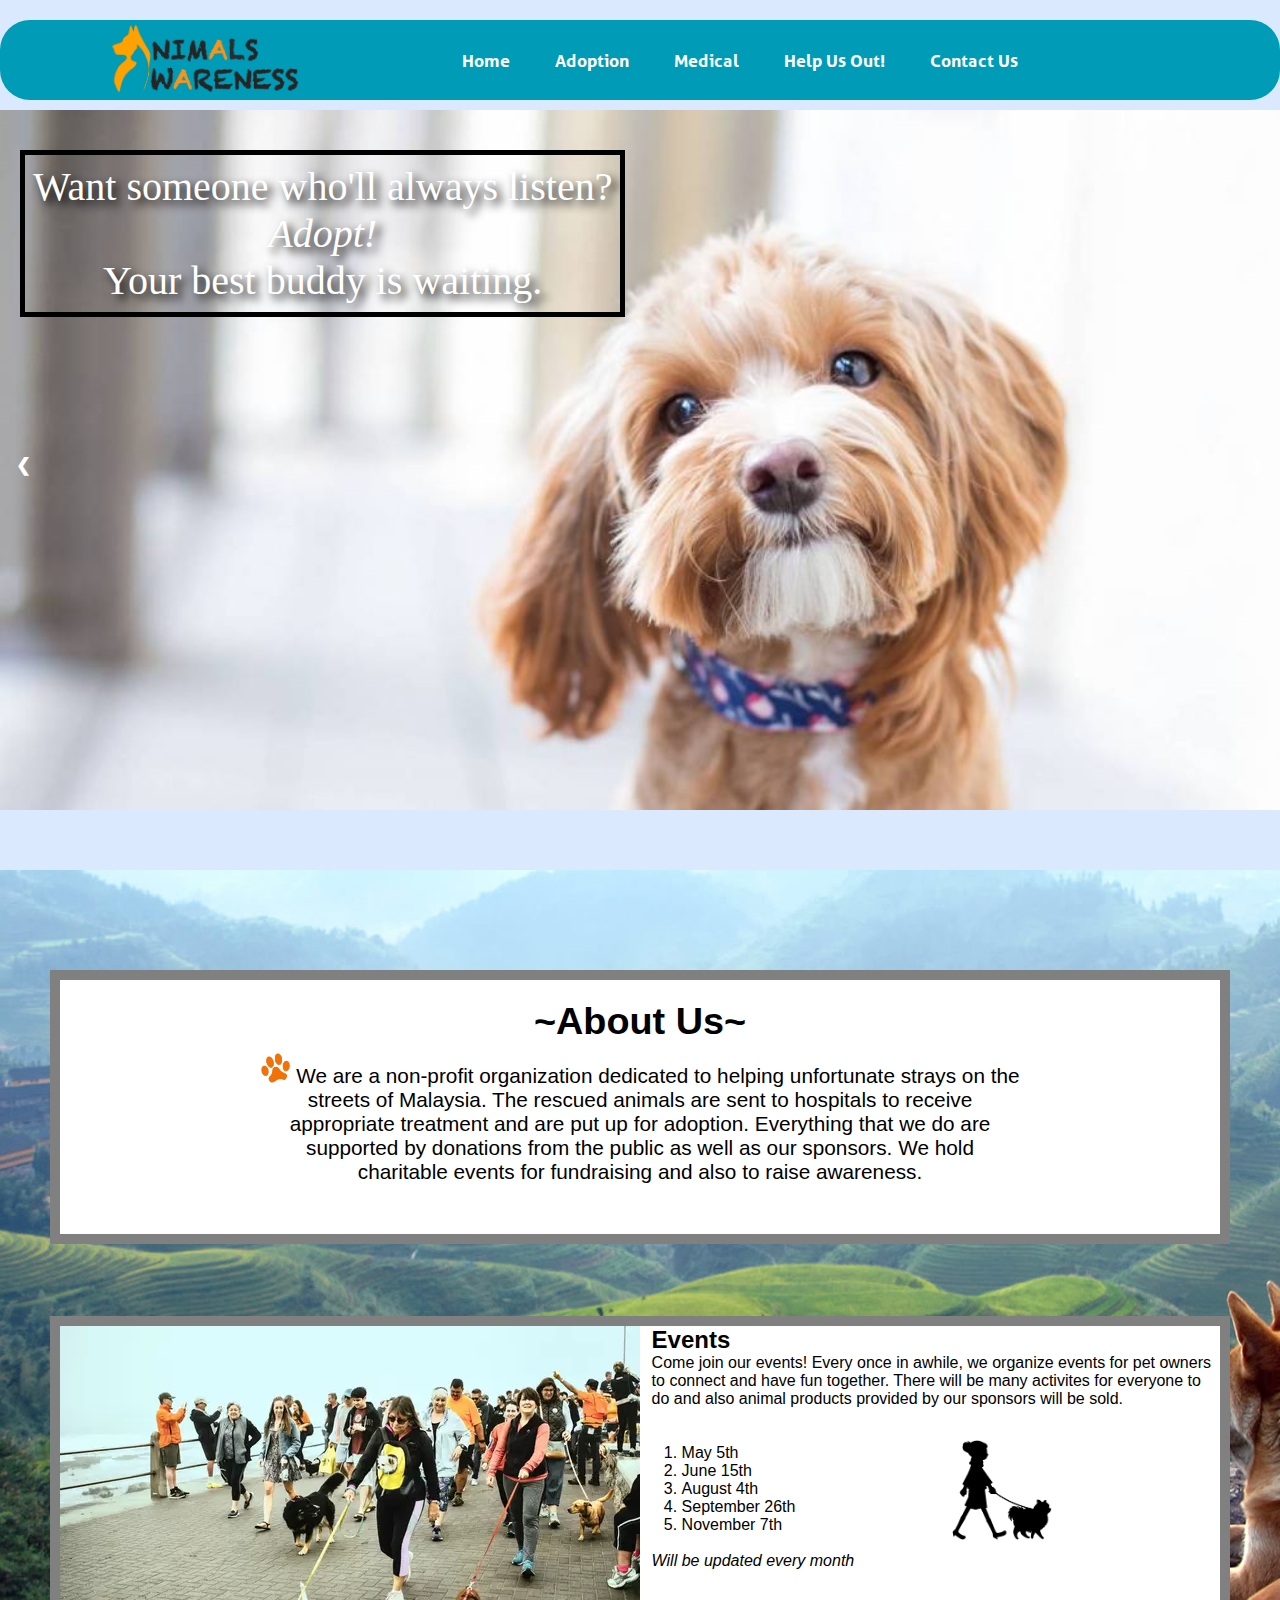
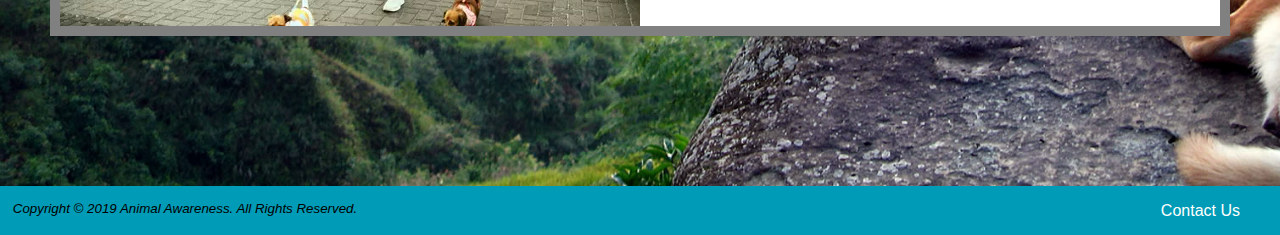
<file: index.html>
<!DOCTYPE html>
<html lang="en">
    <head>
    <meta charset="utf-8">
        <link rel="stylesheet" type="text/css" href="index.css">
        <title>Animal Awareness</title>
        <link rel="shortcut icon" href="favicon.ico" type="image/x-con">
    </head>

    <body>
        <header>
            <nav>
                <div class="logo">
                    <img src="logo.png" alt="Animal Awareness Logo">
                </div>
                <ul class="nav-link"> 
                    <li class="active"><a href="index.html">Home</a></li>
                    <li><a href="adoption.html">Adoption</a></li>
                    <li><a href="medical.html">Medical</a></li>
                    <li><a href="helpusout.html">Help Us Out!</a></li>
                    <li><a href="contactus.html">Contact Us</a></li>
                </ul>
                <div class="opener">
                    <div class="line1"></div>
                    <div class="line2"></div>
                    <div class="line3"></div>
                </div>
            </nav>
			<h1 class="title">We Care.<br>Animal Awareness.</h1>
        </header>

            <br><br><br><br><br>
    
            <div class="slideshow-container">
                    <div class="mySlides fade">
                        <img src="1.jpg" alt="Cat Image"
                        width="1520">
                        <div class="text1"><p>Want someone who'll always listen? <br> <i>Adopt!</i> <br> Your best buddy is waiting.</p></div>
                    </div>

                    <div class="mySlides fade">
                        <img src="2.png" alt="Dog Image"
                        width="1520">
                        <div class="text2">
                            <p>A person is the best thing to <br> happen to a shelter pet. <br><b>"Be THAT Person"</b></p>
                        </div>
                    </div>

                    <div class="mySlides fade">
                        <img src="3.jpg" alt="cat and dog"
                        width="1520">
                        <div class="text3"><strong>"Help Me, <br> Help You"</strong> <br><small>- Milo (Shelter Pet)</small></div>
                    </div>

                <a class="prev" onclick="plusSlides(-1)">&#10094;</a>
                <a class="next" onclick="plusSlides(1)">&#10095;</a>
            
            </div>

            <div class="aligning">
                <span class="dot" onclick="currentSlide(1)"></span> 
                <span class="dot" onclick="currentSlide(2)"></span> 
                <span class="dot" onclick="currentSlide(3)"></span> 
            </div>

            <script>
                var slideIndex = 0;
                showSlides(slideIndex);

                function showSlides(n) {
                  var i;
                  var slides = document.getElementsByClassName("mySlides");
                  var dots = document.getElementsByClassName("dot");
                  for (i = 0; i < slides.length; i++) {
                    slides[i].style.display = "none";  
                  }
                  slideIndex++;
                  if (slideIndex > slides.length) {slideIndex = 1}    
                  for (i = 0; i < dots.length; i++) {
                    dots[i].className = dots[i].className.replace(" active", "");
                  }
                  slides[slideIndex-1].style.display = "block";  
                  dots[slideIndex-1].className += " active";
                  setTimeout(showSlides, 5000);
                }
       
            </script>

       <div class="background">
            <div class="container1">
                <h2 class="about">~About Us~</h2>
                <p class="paragraph">
                    <img src="paw.png" alt="paw image"
                    width="30"
                    height="30">
                    We are a non-profit organization dedicated to helping unfortunate strays on the streets
                    of Malaysia. The rescued animals are sent to hospitals to receive appropriate treatment
                    and are put up for adoption. Everything that we do are supported by donations from the 
                    public as well as our sponsors. We hold charitable events for fundraising and also to raise
                    awareness.
                </p>
            </div>
            <br><br><br><br>

            <div class="container2">
                <div class="event"></div>
                    <div class="event" style="background-image: none; background-color: white;">
                        <h2>Events</h2>
                        <p>Come join our events! Every once in awhile, we organize events
                            for pet owners to connect and have fun together. There will be
                            many activites for everyone to do and also animal products provided by
                            our sponsors will be sold.
                        <br><br><br>

                    <ol type="1">
                        <li>May 5th</li>
                        <li>June 15th</li>
                        <li>August 4th</li>
                        <li>September 26th</li>
                        <li>November 7th</li>
                    </ol>
                    <br>
                    <p><i>Will be updated every month</i></p>
                    <img class="walk" src="walking.png" alt="walking image"
                    width="100"
                    height="100">
                    </div>
            </div>
        </div>
		<script src="responsive.js"></script> 
     
		<footer>
			<small><i>Copyright &copy; 2019 Animal Awareness. All Rights Reserved.</i></small>
			 <p class="contact"><a href="contactus.html">Contact Us</a></p> 

		</footer>
		</body>

</html>
</file>
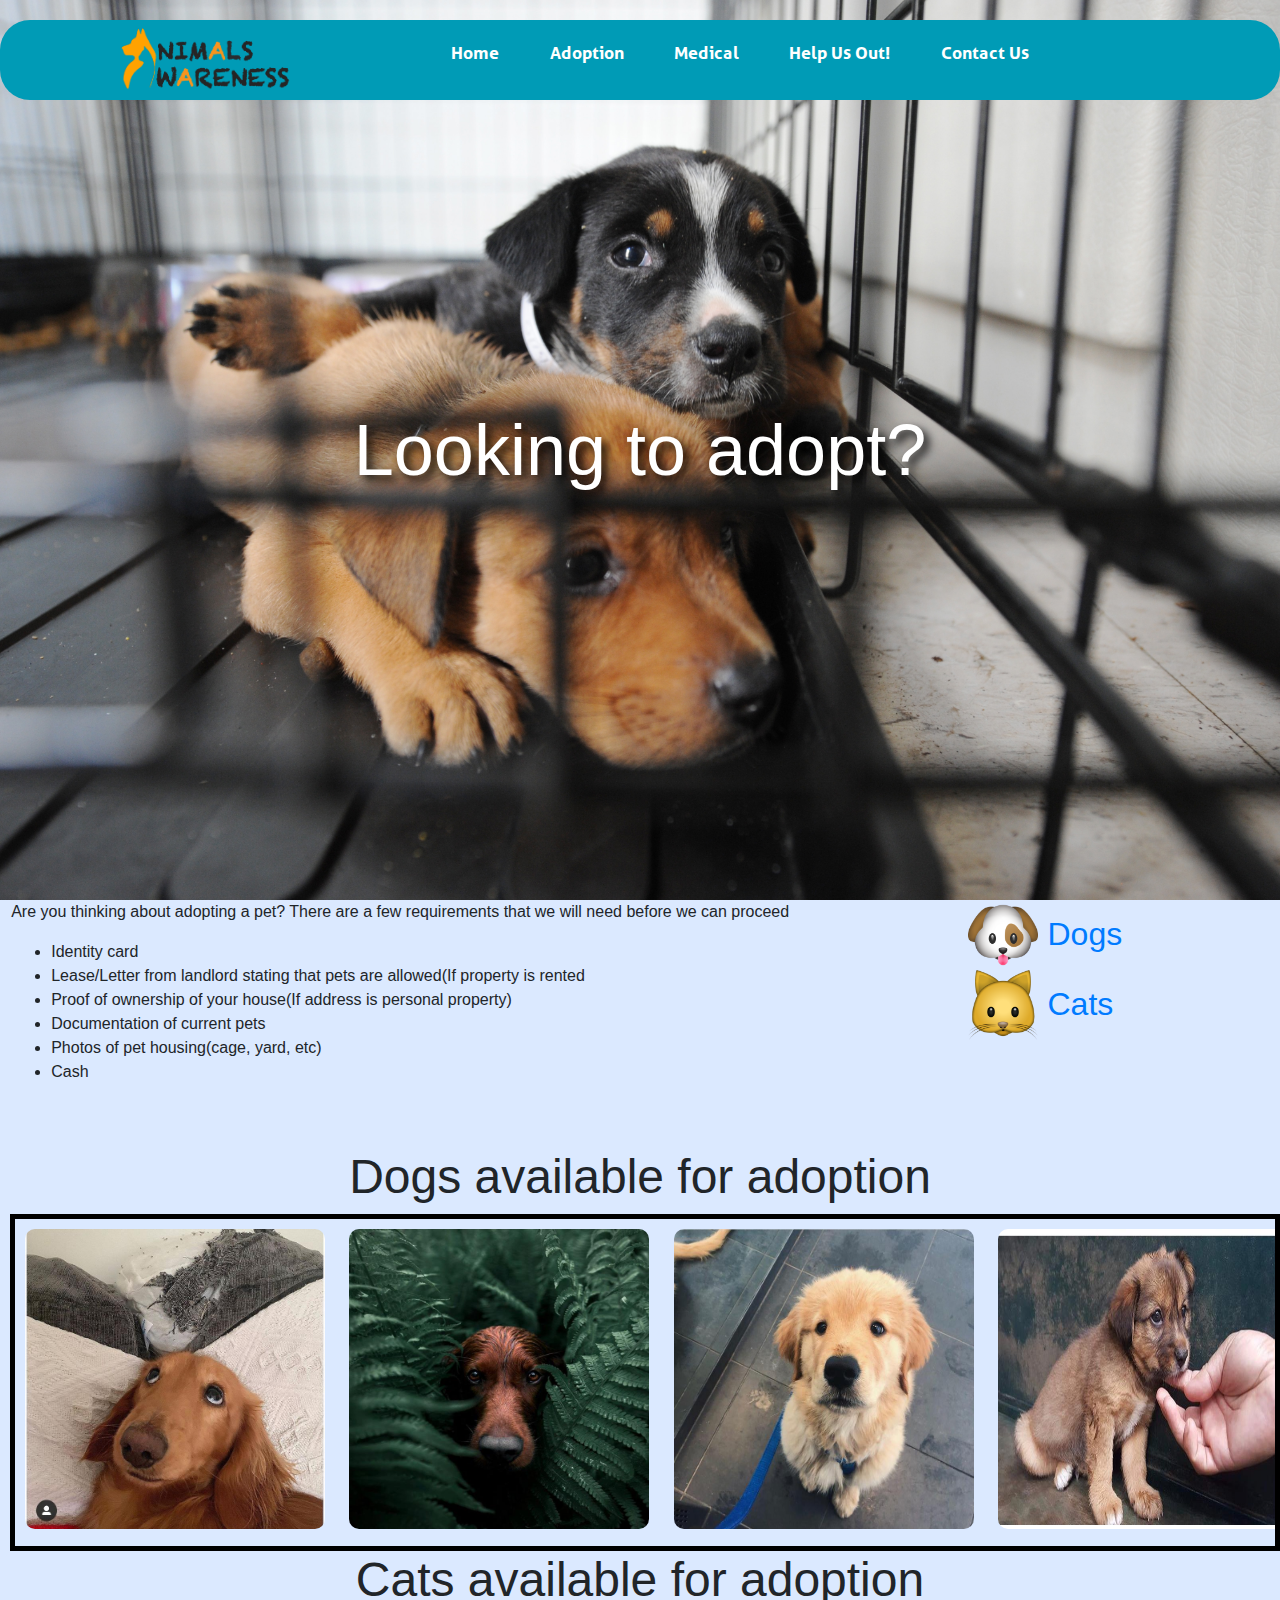
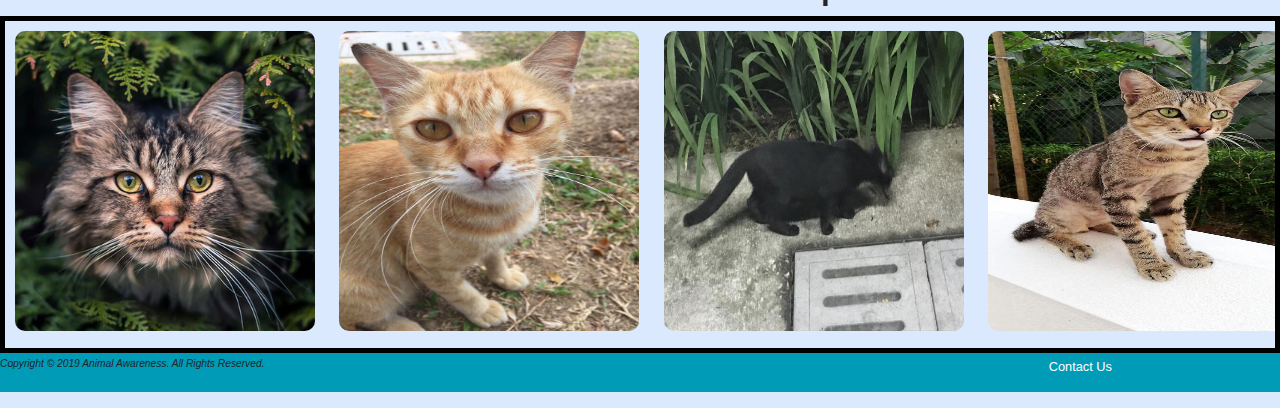
<file: adoption.html>
<!DOCTYPE html>
<html lang="en">
    <head>
    <meta charset="utf-8">
    <title>Adoption</title>
    <link rel="stylesheet" href="https://stackpath.bootstrapcdn.com/bootstrap/4.3.1/css/bootstrap.min.css" integrity="sha384-ggOyR0iXCbMQv3Xipma34MD+dH/1fQ784/j6cY/iJTQUOhcWr7x9JvoRxT2MZw1T" crossorigin="anonymous">
    <link rel = "stylesheet" type = "text/css" href = "adoption.css" />
    <link rel="shortcut icon" href="favicon.ico" type="image/x-con">
    </head>
    <body>
        <header>
            <nav>
                <div class="logo">
                    <img src="logo.png" alt="Animal Awareness Logo">
                </div>
                <ul class="nav-link"> 
                    <li><a href="index.html">Home</a></li>
                    <li class="active"><a href="adoption.html" >Adoption</a></li>
                    <li><a href="medical.html">Medical</a></li>
                    <li><a href="helpusout.html">Help Us Out!</a></li>
                    <li><a href="contactus.html">Contact Us</a></li>
                </ul>
                <div class="opener">
                    <div class="line1"></div>
                    <div class="line2"></div>
                    <div class="line3"></div>
                </div>
            </nav>
            <h1 class="title">Looking to adopt?</h1>
        </header>
        <div class="row">
            <div class="left">
                <p>Are you thinking about adopting a pet? There are a few requirements that we will need before we can proceed</p>
                <ul>
                    <li>Identity card</li>
                    <li>Lease/Letter from landlord stating that pets are allowed(If property is rented</li>
                    <li>Proof of ownership of your house(If address is personal property)</li>
                    <li>Documentation of current pets</li>
                    <li>Photos of pet housing(cage, yard, etc)</li>
                    <li>Cash</li>
                </ul>
            </div>
            <div class="right">
                <img src="DogEmoji.png" width="70" height="70" alt="Dog Emoji">
                <a href="#doggies">Dogs</a>
                <br>
                <img src = "CatEmoji.png" width="70" height="70" alt="Cat Emoji">
                <a href="#catties">Cats</a>
            </div>
        </div>
        <br>
        <br>
        <div class ="allpets">
            <h1 id="doggies">Dogs available for adoption</h1>
            <div class="alldogs">
                <div class="thecard"> 
                    <div class="thefront">
                            <img src="Dog1.jpeg" alt="image of dog" width="300" height="300">
                        </div> 
                        <div class="theback">
                            <h1>Maverick</h1>
                                <ul>
                                    <li>Age: 1 year</li>
                                    <li>Gender: Male</li>
                                    <li>Species: Golden Retriever</li>
                                </ul>
                            
                        </div>
                    </div>
                    <div class="thecard"> 
                        <div class="thefront">
                            <img src="Dog2.jpeg" alt="image of dog" width="300" height="300">
                        </div> 
                        <div class="theback">
                            <h1>Tommy</h1>
                      
                            <ul>
                                <li>Age: 5 months</li>
                                <li>Gender: Male</li>
                                <li>Species: Daschund</li>
                            </ul>
                    
                        </div>
                    </div>
                    <div class="thecard"> 
                        <div class="thefront">
                            <img src="Dog3.jpeg" alt="image of dog" width="300" height="300">
                        </div> 
                        <div class="theback">
                            <h1>Couffie</h1>
                           
                            <ul>
                                <li>Age: 7 months</li>
                                <li>Gender: Female</li>
                                <li>Species: Labour Dog</li>
                            </ul>
                           
                        </div>
                    </div>
                    <div class="thecard"> 
                        <div class="thefront">
                            <img src="Dog4.jpeg" alt="image of dog" width="300" height="300">
                        </div> 
                        <div class="theback">
                            <h1>Vivianne</h1>
                            <ul>
                                <li>Age: 7 months</li>
                                <li>Gender: Female</li>
                                <li>Species: Labour Dog</li>
                            </ul>
                        </div>
                    </div>
                    <div class="thecard"> 
                        <div class="thefront">
                            <img src="Dog5.jpeg" alt="image of dog" width="300" height="300">
                        </div> 
                        <div class="theback">
                            <h1>Bitbit</h1>
          
                            <ul>
                                <li>Age: 10 months</li>
                                <li>Gender: Male</li>
                                <li>Species: Pitbull</li>
                            </ul>
   
                        </div>
                    </div>
                    <div class="thecard"> 
                        <div class="thefront">
                            <img src="Dog6.jpeg" alt="image of dog" width="300" height="300">
                        </div> 
                        <div class="theback">
                            <h1>Kaiser</h1>
 
                            <ul>
                                <li>Age: 7 months</li>
                                <li>Gender: Male</li>
                                <li>Species: Mix breed</li>
                            </ul>

                        </div>
                    </div>
                    <div class="thecard"> 
                        <div class="thefront">
                            <img src="Dog7.jpeg" alt="image of dog" width="300" height="300">
                        </div> 
                        <div class="theback">
                            <h1>Jonathan</h1>

                            <ul>
                                <li>Age: 13 months</li>
                                <li>Gender: Male</li>
                                <li>Species: Mix breed</li>
                            </ul>

                        </div>
                    </div>
                    <div class="thecard"> 
                        <div class="thefront">
                            <img src="Dog8.jpeg" alt="image of dog" width="300" height="300">
                        </div> 
                        <div class="theback">
                            <h1>Sopho</h1>
            
                            <ul>
                                <li>Age: 5 months</li>
                                <li>Gender: Male</li>
                                <li>Species: Mix breed</li>
                            </ul>
                 
                        </div>
                    </div>
                    <div class="thecard"> 
                        <div class="thefront">
                            <img src="Dog9.jpeg" alt="image of dog" width="300" height="300">
                        </div> 
                        <div class="theback">
                            <h1>Jolly</h1>
                     
                            <ul>
                                <li>Age: 5 months</li>
                                <li>Gender: Female</li>
                                <li>Species: Mix breed</li>
                            </ul>
                       
                        </div>
                    </div>
                    <div class="thecard"> 
                        <div class="thefront">
                            <img src="Dog10.jpeg" alt="image of dog" width="300" height="300">
                        </div> 
                        <div class="theback">
                            <h1>Henry</h1>
                      
                            <ul>
                                <li>Age: 8 months</li>
                                <li>Gender: Male</li>
                                <li>Species: Short hair breed</li>
                            </ul>
                       
                        </div>
                    </div>
                </div>
            <h1 id="catties">Cats available for adoption</h1>
            <div class="allcats">

                <div class="thecard"> 
                    <div class="thefront">
                            <img src="Cat1.jpg" alt="image of cat" width="300" height="300">
                        </div> 
                        <div class="theback">
                            <h1>Codi</h1>
                      
                                <ul>
                                    <li>Age: 2 years</li>
                                    <li>Gender: Female</li>
                                    <li>Species: Tabby</li>
                                </ul>

                        </div>
                    </div>

                <div class="thecard"> 
                        <div class="thefront">
							<img src="Cat2.jpeg" alt="image of cat" width="300" height="300">
                        </div> 
                        <div class="theback">
                            <h1>Wainee</h1>
                            
                            <ul>
                                <li>Age: 5 months</li>
                                <li>Gender: Female</li>
                                <li>Species: Domestic short hair</li>
                            </ul>
                           
                        </div>
                    </div>

                <div class="thecard"> 
                    <div class="thefront">
                        <img src="Cat3.jpeg" alt="image of cat" width="300" height="300">
                    </div> 
                    <div class="theback">
                        <h1>Waishor</h1>
                       
                        <ul>
                            <li>Age: 8 months</li>
                            <li>Gender: Male</li>
                            <li>Species: Domestic short hair</li>
                        </ul>
                       
                    </div>
                </div>

			<div class="thecard"> 
                <div class="thefront">
                    <img src="Cat4.jpeg" alt="image of cat" width="300" height="300">
                </div> 
                <div class="theback">
                    <h1>Jorette</h1>
                
                    <ul>
                        <li>Age: 8 months</li>
                        <li>Gender: Male</li>
                        <li>Species: Domestic short hair</li>
                    </ul>
                 
                </div>
            </div>

			<div class="thecard"> 
                <div class="thefront">
                   <img src="Cat5.jpeg" alt="image of cat" width="300" height="300">
                </div> 
                <div class="theback">
                    <h1>Jennice</h1>
                
                    <ul>
                        <li>Age: 10 months</li>
                        <li>Gender: Female</li>
                        <li>Species: Domestic short hair</li>
                    </ul>
                   
                </div>
            </div>

			<div class="thecard"> 
                <div class="thefront">
                    <img src="Cat6.jpeg" alt="image of cat" width="300" height="300">
                </div> 
                <div class="theback">
                    <h1>Alexan</h1>
                
                    <ul>
                        <li>Age: 12 months</li>
                        <li>Gender: Male</li>
                        <li>Species: Domestic short hair</li>
                    </ul>
            
                </div>
            </div>

			<div class="thecard"> 
                <div class="thefront">
                    <img src="Cat7.jpeg" alt="image of cat" width="300" height="300">
                </div> 
                <div class="theback">
                    <h1>Sammie</h1>
             
                    <ul>
                        <li>Age: 8 months</li>
                        <li>Gender: Female</li>
                        <li>Species: Persian Mix</li>
                    </ul>
               
                </div>
            </div>
 
			<div class="thecard"> 
                <div class="thefront">
                    <img src="Cat8.jpeg" alt="image of cat" width="300" height="300">
                </div> 
                <div class="theback">
                    <h1>Candria</h1>
            
                    <ul>
                        <li>Age: 4 months</li>
                        <li>Gender: Female</li>
                        <li>Species: Domestic short hair</li>
                    </ul>
            
                </div>
            </div>



        </div>
        </div>
        <script src="https://code.jquery.com/jquery-3.3.1.slim.min.js" integrity="sha384-q8i/X+965DzO0rT7abK41JStQIAqVgRVzpbzo5smXKp4YfRvH+8abtTE1Pi6jizo" crossorigin="anonymous"></script>
        <script src="https://cdnjs.cloudflare.com/ajax/libs/popper.js/1.14.7/umd/popper.min.js" integrity="sha384-UO2eT0CpHqdSJQ6hJty5KVphtPhzWj9WO1clHTMGa3JDZwrnQq4sF86dIHNDz0W1" crossorigin="anonymous"></script>
        <script src="https://stackpath.bootstrapcdn.com/bootstrap/4.3.1/js/bootstrap.min.js" integrity="sha384-JjSmVgyd0p3pXB1rRibZUAYoIIy6OrQ6VrjIEaFf/nJGzIxFDsf4x0xIM+B07jRM" crossorigin="anonymous"></script>
        <script src="responsive.js"></script> 
		
		<footer>
	 <small><i>Copyright &copy; 2019 Animal Awareness. All Rights Reserved.</i></small>
	 <p class="contact"><a href="contactus.html">Contact Us</a></p> 

	 </footer>
    </body>
</file>
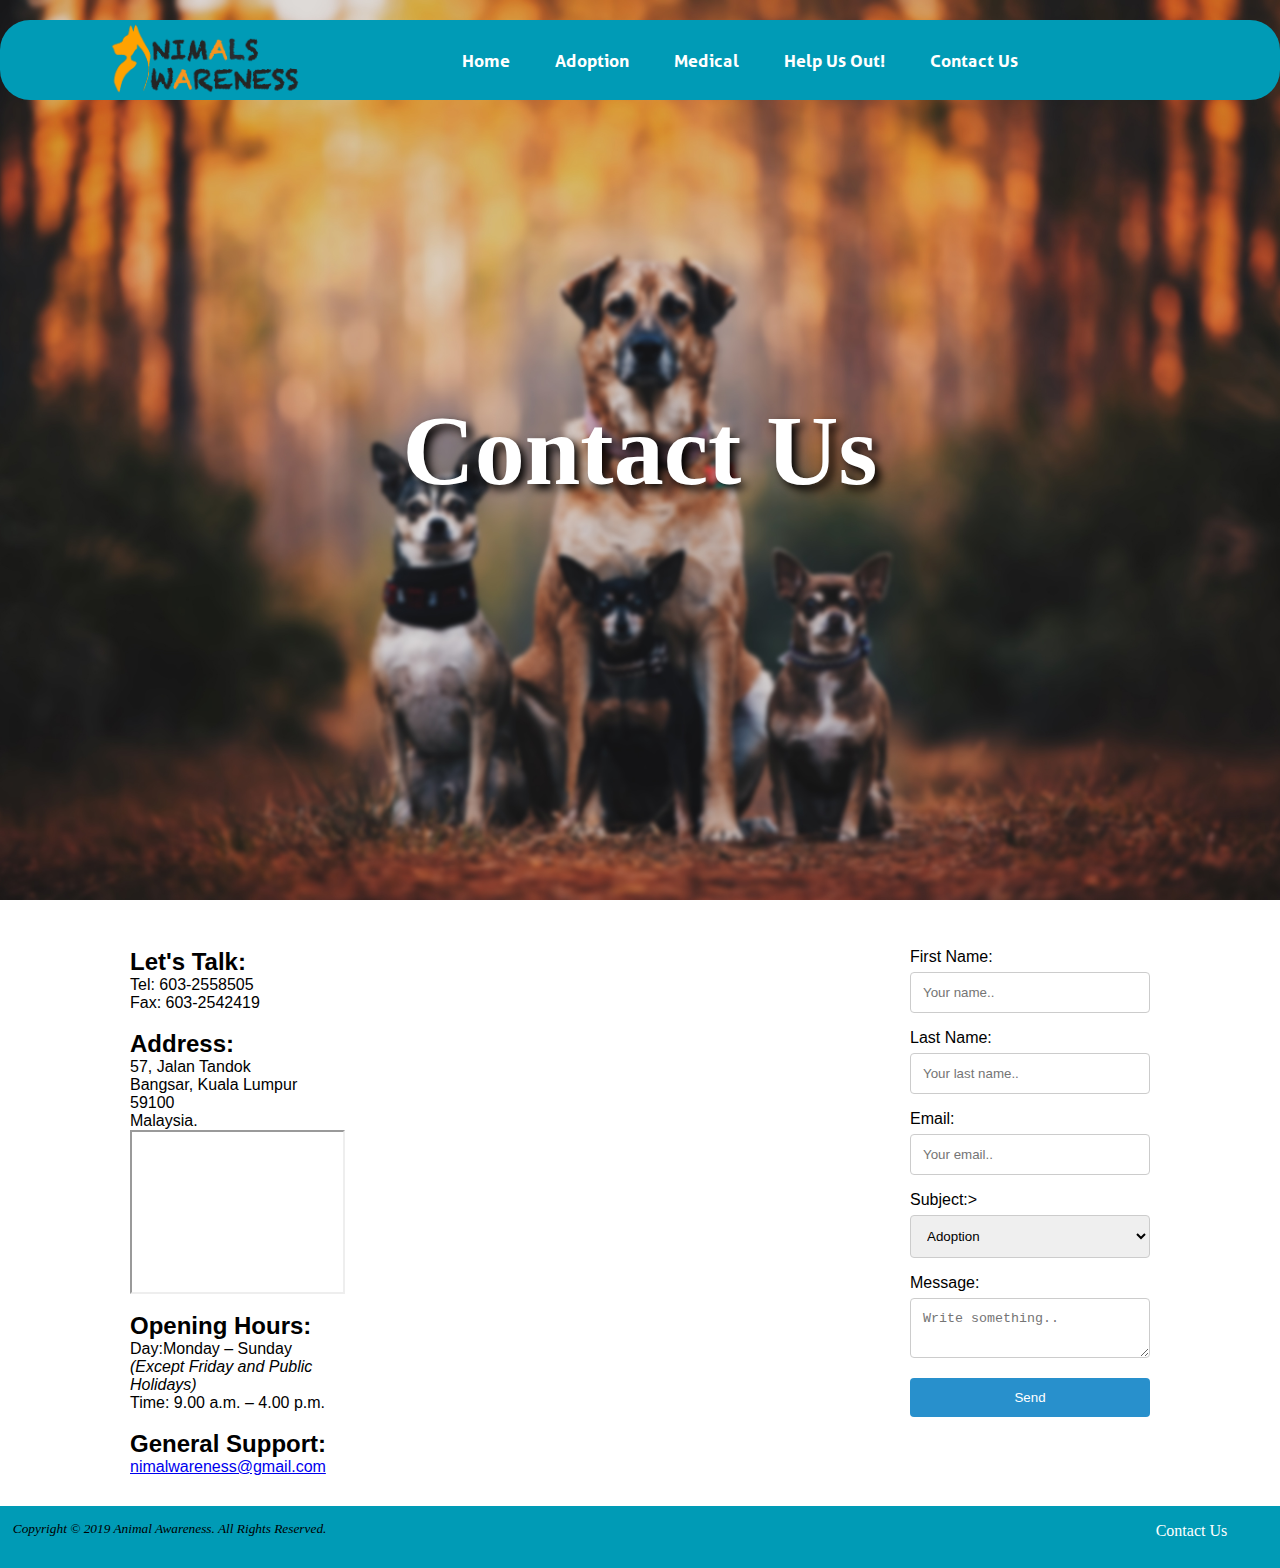
<file: contactus.html>
<!DOCTYPE html>
<html lang=en>
    <head>
        <link rel="shortcut icon" href="favicon.ico" type="image/x-con">
        <meta charset="utf-8">
        <title>Contact Us</title>
        <link rel="stylesheet" type="text/css" href="contactus.css" >
        <link href="https://fonts.googleapis.com/css?family=Barriecito&display=swap" rel="stylesheet">
    </head>
    <body>
    <header>
        <nav>
            <div class="logo">
                <img src="logo.png" alt="Animal Awareness Logo">
            </div>
            <ul class="nav-link"> 
                <li><a href="index.html">Home</a></li>
                <li><a href="adoption.html">Adoption</a></li>
                <li><a href="medical.html">Medical</a></li>
                <li><a href="helpusout.html">Help Us Out!</a></li>
                <li class="active"><a href="contactus.html">Contact Us</a></li>
            </ul>
            <div class="opener">
                <div class="line1"></div>
                <div class="line2"></div>
                <div class="line3"></div>
            </div>
        </nav>
        <h1 class="title">Contact Us</h1>
    </header>

    <div class="form">
        <form action="http://www.formbuddy.com/cgi-bin/form.pl" method="post">
            <input type="hidden" name="fname" value="nimalwareness">
            <input type="hidden" name="reqd" value="1,2,3">
            <input type="hidden" name="url" value="https://b1900016.github.io">
            <br>
            <label for="fname">First Name:</label>
            <input type="text" id="fname" name="fname" placeholder="Your name.." required>
        
            <label for="lname">Last Name:</label>
            <input type="text" id="lname" name="lname" placeholder="Your last name.." required>        
            <label id="email">Email:</label>
            <input type="text" name="e-mail" placeholder="Your email.." required>

            
            <label id="subject">Subject:></label>
            <select name="subject">
                <option value="Adoption">Adoption</option>
                <option value="Medical">Medical</option>
                <option value="Volunteer">Donation</option>
                <option value="Volunteer">Volunteer</option>
                <option value="Others">Others</option>
            </select>

            <label for="message">Message:</label>
            <textarea id="message" name="message" placeholder="Write something.." style="height:60px" required></textarea>

            <input type="submit" value="Send">
        </form>
    </div>
    <br>
    <div class="group">
        <div>
            <h2>Let's Talk:</h2>
            <p> Tel: 603-2558505 <br>
                Fax: 603-2542419</p>
            </div>
        <div>
            <br>
            <h2>Address:</h2>
            <p> 57, Jalan Tandok <br> Bangsar, Kuala Lumpur <br> 59100 <br> Malaysia.</p>
            <div class="mapouter">
                <div class="gmap_canvas">
                    <iframe id="gmap_canvas" src="https://maps.google.com/maps?q=help%20university&t=&z=11&ie=UTF8&iwloc=&output=embed"></iframe>
                </div>
            </div>
        </div>

        <div>
            <br>
            <h2>Opening Hours:</h2>
            <p> Day:Monday – Sunday <br>
                <i>(Except Friday and Public Holidays)</i> <br>
                Time: 9.00 a.m. – 4.00 p.m. 
        </div>

        <div>
            <br>
            <h2>General Support:</h2>
            <p><a href="mailto:nimalwareness@gmail.com">nimalwareness@gmail.com</a></p>
        </div>
    </div>
    <br>
<footer>
	 <small><i>Copyright &copy; 2019 Animal Awareness. All Rights Reserved.</i></small>
	 <p class="contact"><a href="contactus.html">Contact Us</a></p> 

	 </footer>
<script src="responsive.js"></script> 
</body>
</html>
</file>
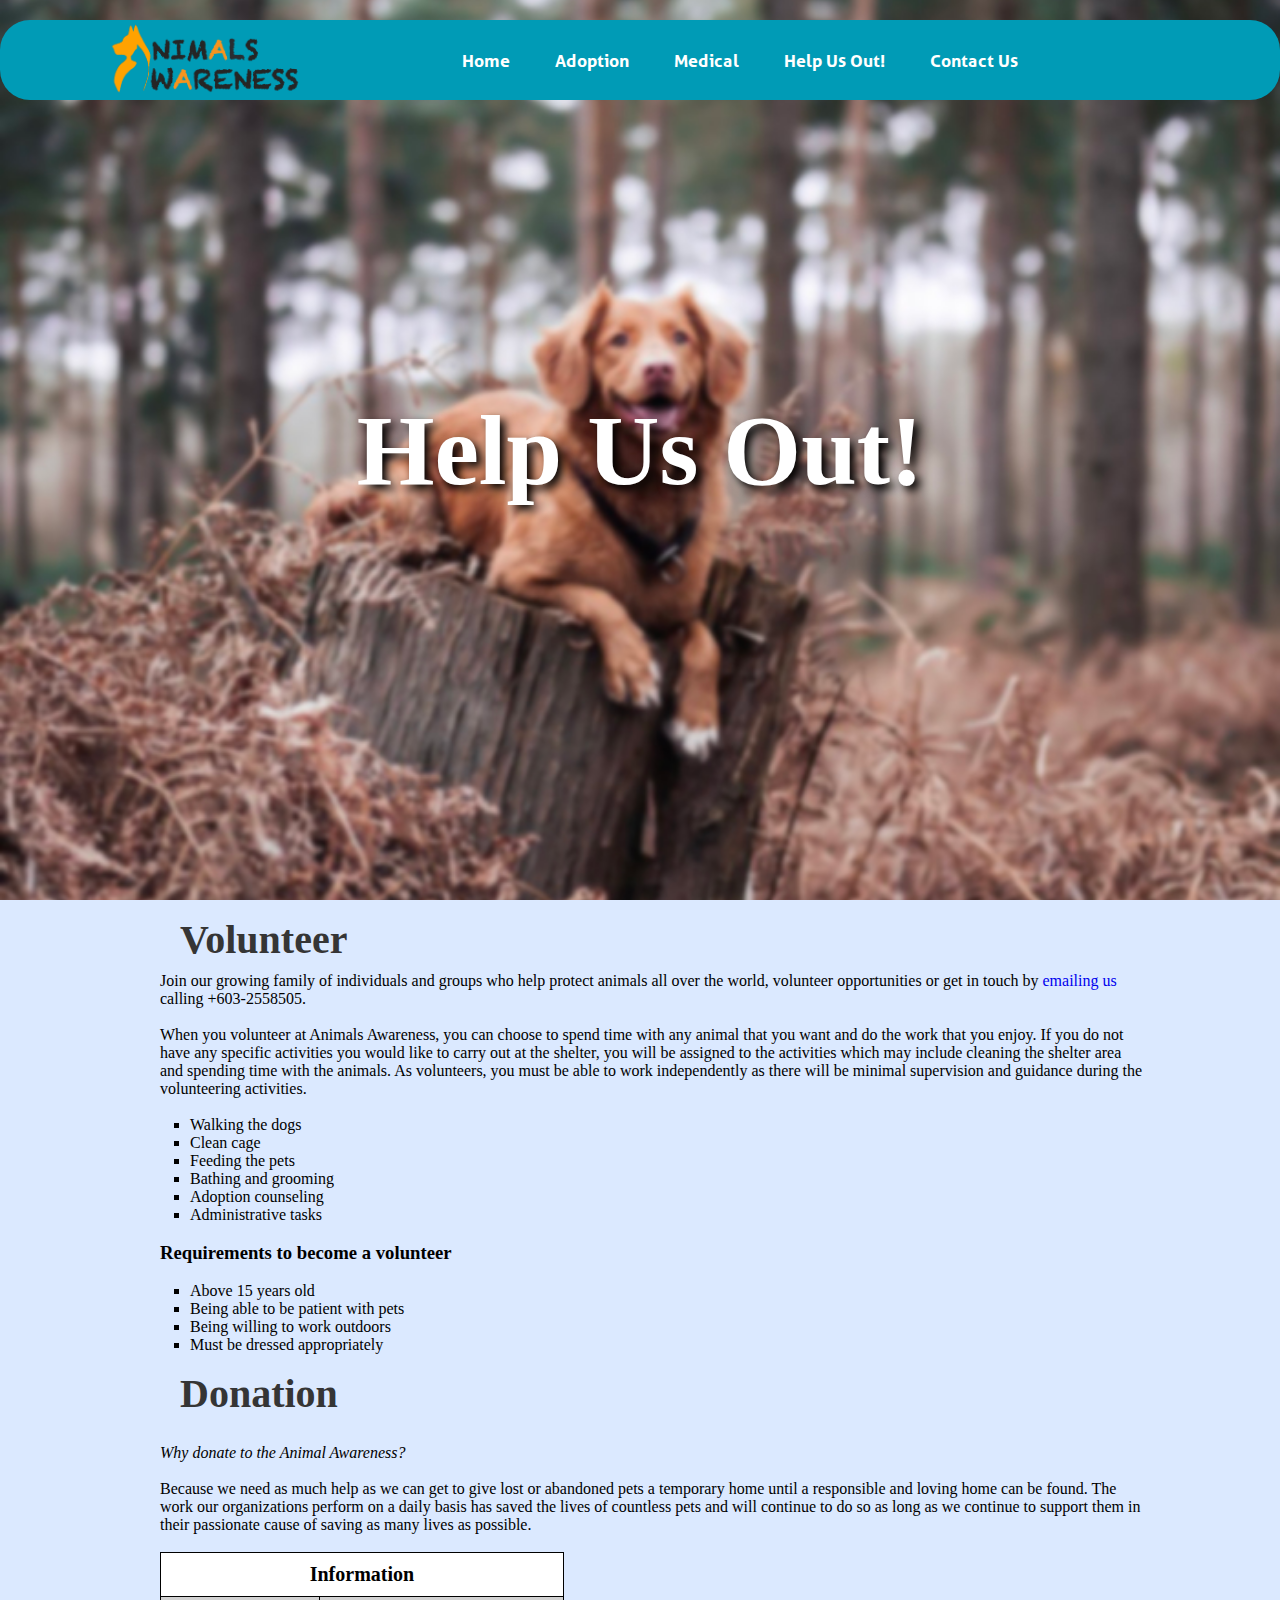
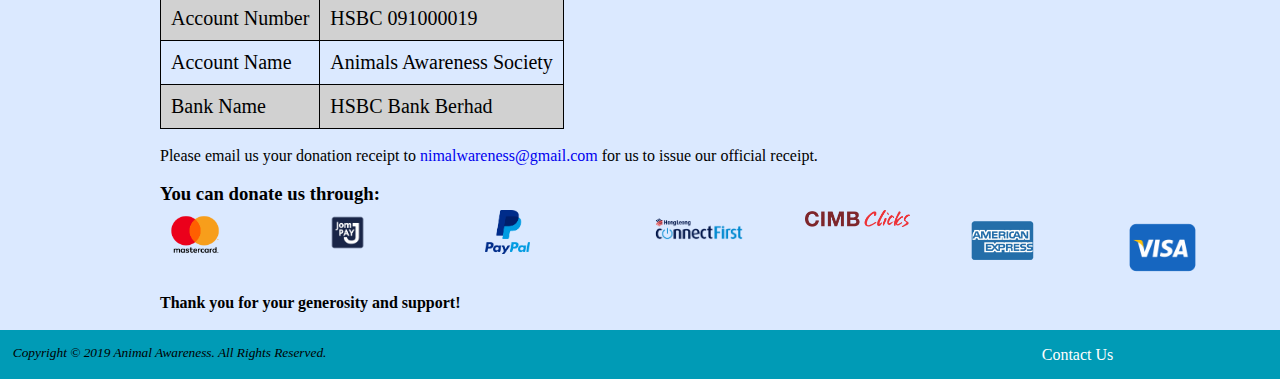
<file: helpusout.html>
<!DOCTYPE html>
<html lang=en> 
   <head>
   <meta charset="utf-8">
   <title>Help Us Out!</title>
   <link rel="stylesheet" type="text/css" href="helpusout.css" >
   <link href="https://fonts.googleapis.com/css?family=Barriecito&display=swap" rel="stylesheet">
   </head>
   <body>
        <header>
            <nav>
                <div class="logo">
                    <img src="logo.png" alt="Animal Awareness Logo">
                </div>
                <ul class="nav-link"> 
                    <li><a href="index.html">Home</a></li>
                    <li><a href="adoption.html">Adoption</a></li>
                    <li><a href="medical.html">Medical</a></li>
                    <li class="active"><a href="helpusout.html">Help Us Out!</a></li>
                    <li><a href="contactus.html">Contact Us</a></li>
                </ul>
                <div class="opener">
                    <div class="line1"></div>
                    <div class="line2"></div>
                    <div class="line3"></div>
                </div>
            </nav>
            <h1 class="title">Help Us Out!</h1>
        </header>
        <div class="bg">
         <div class="vol">
               <h2>Volunteer</h2>
               <p>Join our growing family of individuals and groups who help protect animals all over the world, volunteer opportunities 
                  or get in touch by <a style="text-decoration: none" href="mailto:nimalwareness@gmail.com">emailing us</a> calling +603-2558505.</p>
                  <br>
                  <p> When you volunteer at Animals Awareness, you can choose to spend time with any animal that you want and 
                     do the work that you enjoy. If you do not have any specific activities you would like to carry out at the shelter, 
                     you will be assigned to the activities which may include cleaning the shelter area and spending time with the animals. As volunteers, you must be able 
                     to work independently as there will be minimal supervision and guidance during the volunteering activities.</p>
                     <br>
                     <ul>
                        <li>Walking the dogs</li>
                        <li>Clean cage</li>
                        <li>Feeding the pets</li>
                        <li>Bathing and grooming</li>
                        <li>Adoption counseling</li>
                        <li>Administrative tasks</li>
                     </ul>
                     <br>
               <h3> Requirements to become a volunteer</h3>
               <br>
                     <ul class="requi">
                        <li>Above 15 years old</li>
                        <li>Being able to be patient with pets</li>
                        <li>Being willing to work outdoors</li>
                        <li>Must be dressed appropriately</li>
                     </ul>
         </div>

         <div class="don">
               <h2>Donation</h2>
               <br>
                  <p><i>Why donate to the Animal Awareness?</i></p>
                  <br>
                     <p>Because we need as much help as we can get to give lost or abandoned pets a temporary home until a responsible 
                     and loving home can be found. The work our organizations perform on a daily basis has saved the lives of 
                     countless pets and will continue to do so as long as we continue to support them in their passionate cause of 
                     saving as many lives as possible.</p>
               <br>
                     <table>
                        <thead>
                           <tr>
                              <th colspan="2">Information</th> 
                           </tr>
                        </thead>
                        <tbody>
                           <tr>
                              <td> Account Number</td>
                              <td> HSBC 091000019</td>
                           </tr>
                           <tr>
                              <td>Account Name</td>
                              <td>Animals Awareness Society</td>
                           </tr>
                           <tr>
                              <td>Bank Name</td>
                              <td>HSBC Bank Berhad</td>
                           </tr>
                        </tbody>
                     </table>
               <br>
                     <p> Please email us your donation receipt to <a style="text-decoration: none"
                         href="mailto:nimalwareness@gmail.com">nimalwareness@gmail.com</a>
                        for us to issue our official receipt.</p>
               <br>

               <h3> You can donate us through:</h3>
                     <div class="row">
                        <div class="column">
                           <a href="https://www.mastercard.com.my/en-my.html" target="_blank"></a><img src="mastercard.png" alt="Credit Card" style="width:40%" class="image">
                        </div>
                        <div class="column">
                           <a href="https://billercentre.jompay.com.my/login.aspx" target="_blank"></a><img src="JomPay.png" alt="JomPay" style="width:30%" class="image">
                        </div>
                        <div class="column">
							      <a href="https://www.paypal.com/my/home" target="_blank"></a><img src="paypal.png" alt="PayPal" style="width:30%" class="image">
                        </div>
                        <div class="column">
                           <a href="https://www.hongleongonline.com.my/iportalweb/CBXLogin.jsp" target="_blank"></a><img src="hl.png" alt="Hong Leong" style="width:70%" class="image">
                        </div>
                        <div class="column">
                           <a href="https://www.cimbclicks.com.my/clicks/#/" target="_blank"></a><img src="CimbClicks.png" alt="CIMB Clicks" style="width:70%" class="image">
                        </div>
                        <div class="column">
							      <a href="https://www.americanexpress.com/" target="_blank"></a><img src="americanexpress.png" alt="American Express" style="width:50%">
                        </div>
                        <div class="column">
                           <a href="https://www.visa.com.my/" target="_blank"></a><img src="visa.png" alt="Visa Logo" style="width:50%">
                        </div>
                     </div>
                     <p><b>Thank you for your generosity and support!</b></p>
               <br>
         </div>
      </div>
   <footer>
	 <small><i>Copyright &copy; 2019 Animal Awareness. All Rights Reserved.</i></small>
	 <p class="contact"><a href="contactus.html">Contact Us</a></p> 

	 </footer>

   <script src="responsive.js"></script> 
   </body>
</html>
</file>
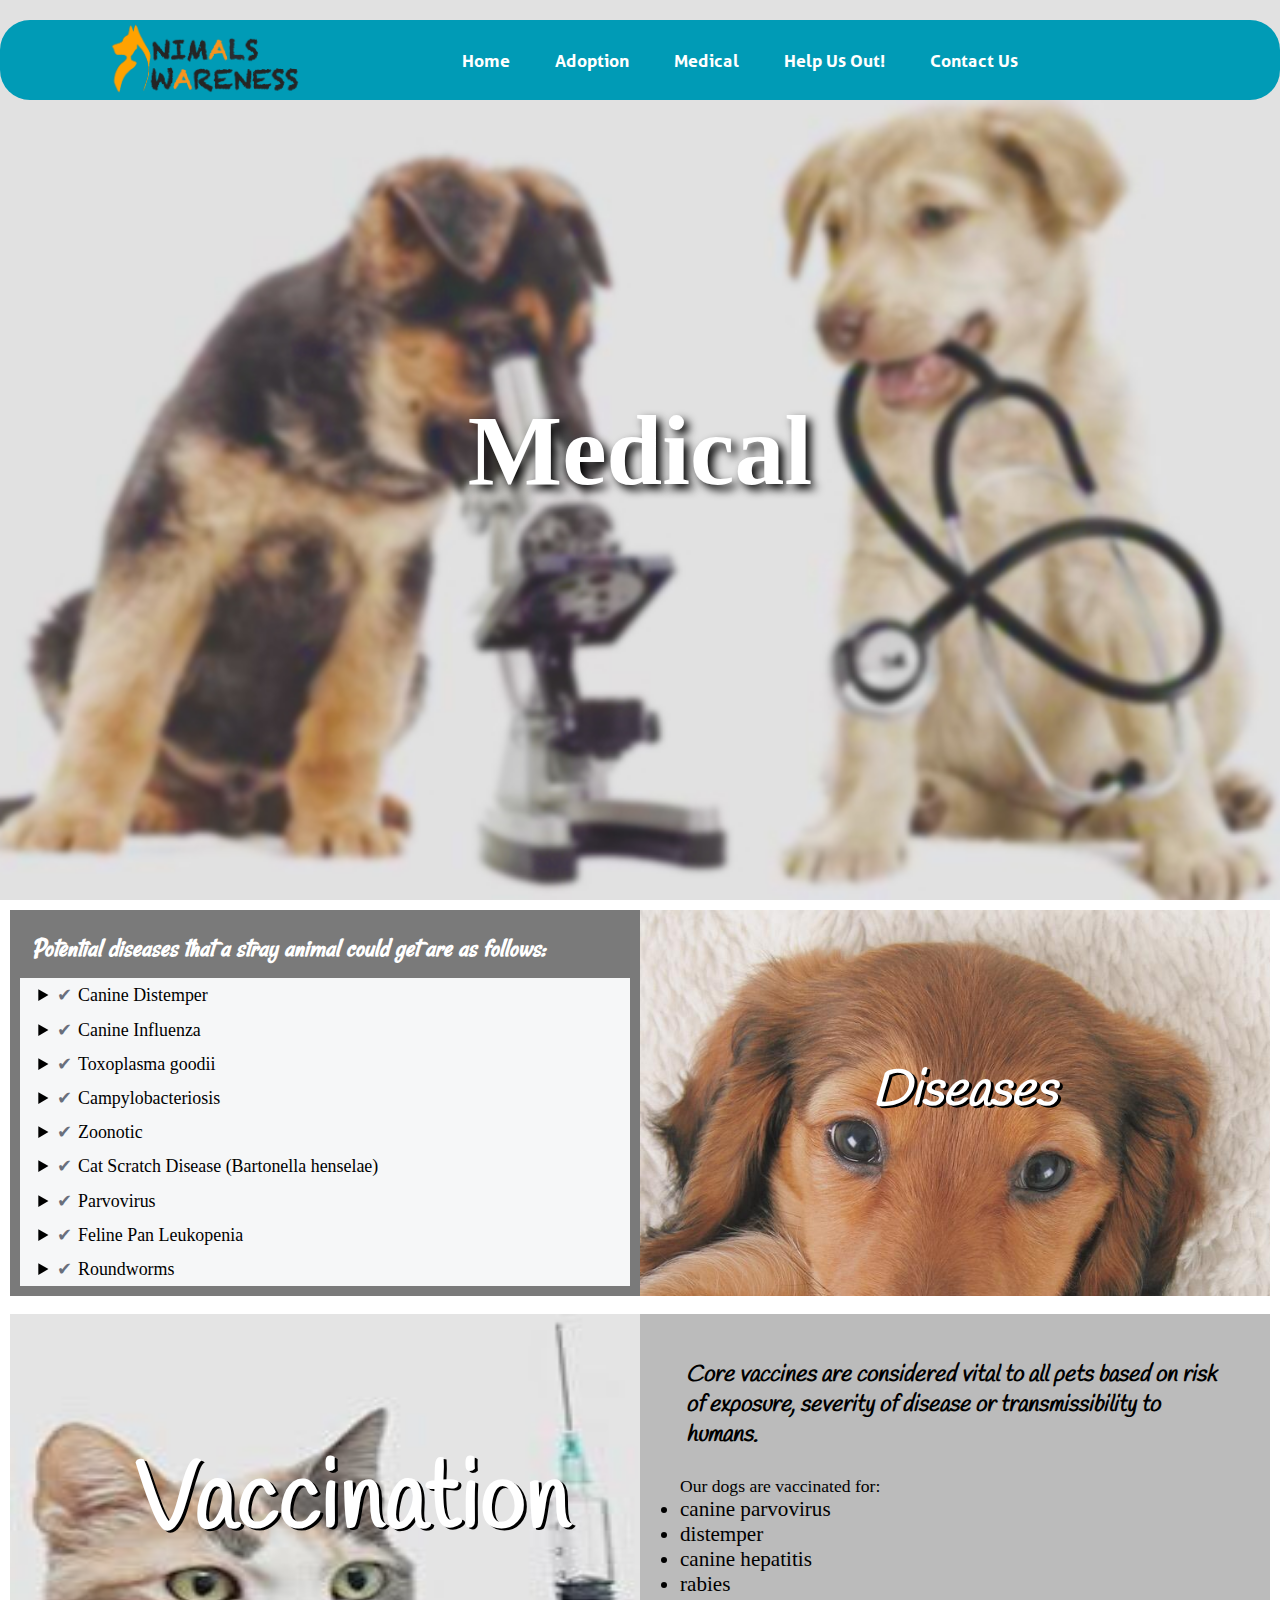
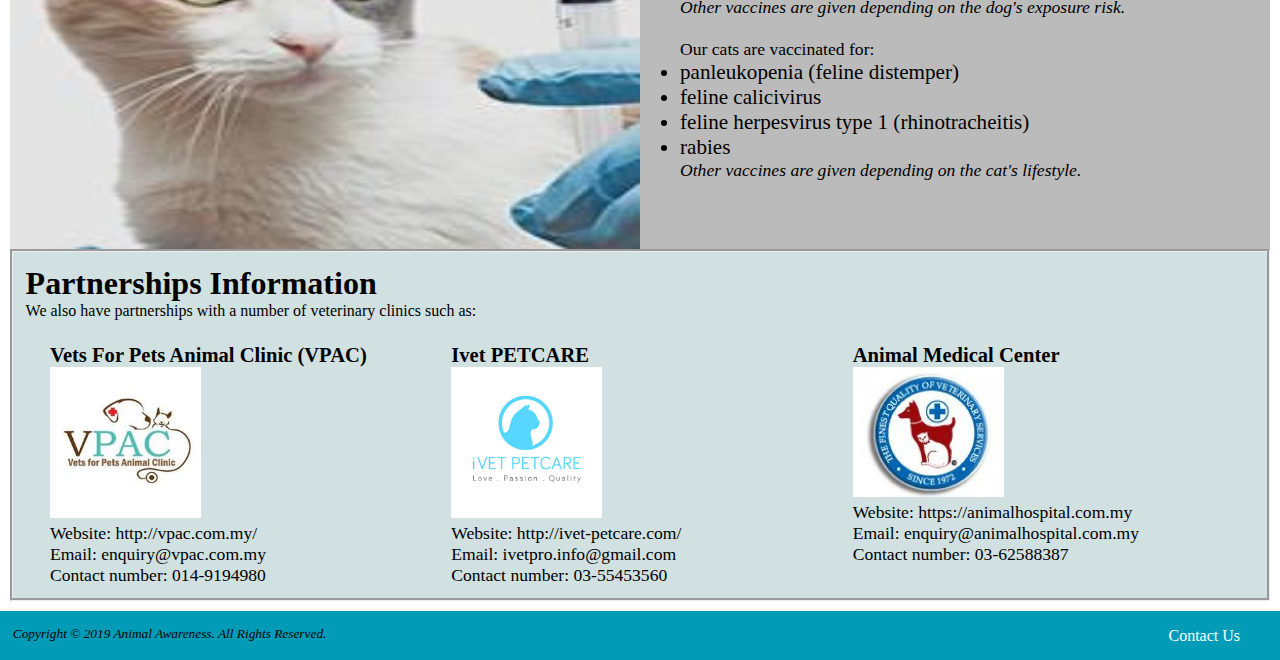
<file: medical.html>
﻿
<!DOCTYPE html> 
<html lang="en">
<head>
	<title>Medical</title>
    <meta charset="utf-8">
    <link rel="shortcut icon" href="favicon.ico" type="image/x-con">
	<meta name="viewport" content="width=device-width,initial-scale=1.0">
	<link rel="stylesheet" type="text/css" href="medical.css">
	<link href="https://fonts.googleapis.com/css?family=Barriecito&display=swap" rel="stylesheet">
	<link href="https://fonts.googleapis.com/css?family=Handlee&display=swap" rel="stylesheet">
	<link href="https://fonts.googleapis.com/css?family=Rancho&display=swap" rel="stylesheet">


</head>
<body>	
	<header>
		<nav>
			<div class="logo">
				<img src="image001.png" alt="logo">
			</div>
			<ul class="nav-link">
				<li><a href="index.html">Home</a></li>
				<li><a href="adoption.html">Adoption</a></li>
				<li class="active"><a href="medical.html">Medical</a></li>
				<li><a href="helpusout.html">Help Us Out!</a></li>
				<li><a href="contactus.html"> Contact Us</a></li>
			</ul>

			<div class="opener">
				<div class="line1"></div>
				<div class="line2"></div>
				<div class="line3"></div>
			</div>
		</nav>
		<h1 class="title"> Medical</h1>
	</header>

<main>  
    <div class="row1">
        
        <div class="column2" style="background-color:rgb(122, 122, 122);">
          <h2>Potential diseases that a stray animal could get are as follows:</h2>
	
            <details>
                <summary>Canine Distemper</summary>
                <p>A contagious disease that is caused by a virus that attacks the respiratory, gastrointestinal and nervous systems of puppies and dogs</p>
            </details>
            <details>
                <summary>Canine Influenza</summary>
                <p>Also known as dog flu, is a highly contagious viral infection and easily spread from infected dogs to other dogs by direct contact, nasal secretions, contaminated objects, food and water bowls, and by people moving between infected and uninfected dogs.</p>
            </details>
            <details>
                <summary>Toxoplasma goodii</summary>
                <p>It is a protozoan parasite that infects most species of warm-blooded animals, including humans, and causes the disease toxoplasmosis.</p>
            </details>
            <details>
                <summary>Campylobacteriosis</summary>
                <p>People get Campylobacter infection by coming into contact with feces of infected animals, including cats, or by consuming contaminated food or water</p>
            </details>
            <details>
                <summary>Zoonotic</summary>
                <p>It is a infectious diseases that are spread between animals and people. This disease can cause sickness or death in people.</p>
            </details>
            <details>
                <summary>Cat Scratch Disease (Bartonella henselae)</summary>
                <p>Cats become infected through flea bites, fights with other infected cats, or blood transfusions. People can be exposed to the bacteria through the scratch or lick of an infected cat.</p>
            </details>
            <details>
                <summary>Parvovirus</summary>
                <p>Dogs can be affected by coming into contact with the faeces of an already infected dog.</p>
                <p>Noticeable symtoms include bloody diarrhoe, vomitting, lethargy and loss of appetite.</p>
            </details>
            <details>
                <summary>Feline Pan Leukopenia</summary>
                <p>Is a highly contagious viral illness that causes fever, a loss of appetite, lethargy and dehydration.</p>
            </details>
            <details>
                <summary>Roundworms</summary>
                <p>Also known as ascarids, are parasites that live inside and feed off an animal's intestines.</p>
            </details>

            <div class="column1" style="background-color:#aaa;">
                    <h2>Diseases </h2>
            </div>
  
          </div>
        </div>


      <br/>

      <div class="row2">
        <div class="column3" style="background-color:#aaa;">
          <h3>Vaccination</h3>
        </div>
        <div class="column4" style="background-color:#bbb;">
          
            <h2>Core vaccines are considered vital  to all pets based on risk of exposure, severity of disease or transmissibility to humans.</h2>
            <br />
            <p>Our dogs are vaccinated for:</p>
            <ul class="box">
                <li>canine parvovirus</li>
                <li>distemper</li>
                <li>canine hepatitis</li>
                <li>rabies</li>			
          
			</ul>

			 <i>Other vaccines are given depending on the dog's exposure risk.</i> <br />

             <br />
            <p>Our cats are vaccinated for:</p>
            <ul class="box">
                <li>panleukopenia (feline distemper)</li>
                <li>feline calicivirus</li>
                <li>feline herpesvirus type 1 (rhinotracheitis)</li>
                <li>rabies</li>
            </ul>
                <i>Other vaccines are given depending on the cat's lifestyle.</i>
        </div>
      </div>


	<div class="partnerships">
        <h1>Partnerships Information</h1>
        <p>We also have partnerships with a number of veterinary clinics such as:</p>
            <div class="part">
                <div class="col">
                        <h3><b>Vets For Pets Animal Clinic (VPAC)</b></h3>
                        <img src="vpac.jpg" alt="vpag logo">
                        <p>Website: <a href="http://vpac.com.my/" target="_blank">http://vpac.com.my/</a> </p>
                        <p>Email: <a href="mailto:enquiry@vpac.com.my">enquiry@vpac.com.my</a> </p>
                        <p>Contact number: 014-9194980</p>
                </div>

                <div class="col">
                    <h3><b>Ivet PETCARE</b></h3>
                        <img src="ivetpetcare.jpeg" alt="ivetpetcare logo">
                        <p>Website: <a href="http://ivet-petcare.com/" target="_blank">http://ivet-petcare.com/</a> </p>
                        <p>Email: <a href="mailto:ivetpro.info@gmail.com">ivetpro.info@gmail.com</a> </p>
                        <p>Contact number: 03-55453560</p>
                </div>

                <div class="col">
                        <h3><b>Animal Medical Center</b></h3>
                        <img src="animalcenter.jpeg" alt="animal center logo">
                        <p>Website: <a href="https://animalhospital.com.my" target="_blank">https://animalhospital.com.my</a></p>
                        <p>Email: <a href="mailto:enquiry@animalhospital.com.my">enquiry@animalhospital.com.my</a> </p>
                        <p>Contact number: 03-62588387</p>
                </div>
            </div>
    </div>
	</main>
	<script src="responsive.js"></script> 
	<footer>
	 <small><i>Copyright &copy; 2019 Animal Awareness. All Rights Reserved.</i></small>
	 <p class="contact"><a href="contactus.html">Contact Us</a></p> 

	 </footer>

</body>

	 

</html>
</file>
<file: index.css>
﻿* {
        margin: 0;
        box-sizing: border-box;
        padding: 0;
}

@font-face {
        font-family: Aller;
        src: url(Aller_Bd.ttf);
}
body {
        background-color: #dbe9ff;
        font-family:Arial, Helvetica, sans-serif;
	height:auto;
}
nav {
        display: flex;
        justify-content: space-around;
        align-items: center;
        min-height: 8vh;
        background-color:rgb(0, 155, 182);
        font-family: Aller;
        font-size: 110%;
        position: relative;
        top: 20px;
        border-radius: 30px;
        padding: 40px; 
        height: 10px; 
}
.logo img{
	display: block;
        float: left;
        width: 200px;
        height: auto;
}
.nav-link {
        display: flex;
        justify-content: space-around;
        width: 50%;
}
.nav-link li {
        list-style: none;
}
.nav-link a { 
        color: white;
        text-decoration: none;
        padding: 5px 20px;
}

ul li a:hover{
        color: black;
        border-radius: 30px;
        background-color: aliceblue;
}
.title {
        display: none;
}
.opener div {
        display: none;
        cursor: pointer;
}
.opener div {
        width: 25px;
        height: 3px;
        background-color: white;
        margin: 5px;
}
.aligning {
	text-align:center;
	height:auto;
}
footer {
        background-color: rgb(0, 155, 182);
        text-align: left;
        padding-left:1%;
        padding-top:1%;
}
.slideshow-container {
        max-width: 1520px;
        max-height: 700px;
        position: relative;
        bottom: 60px;
        margin: auto;
        overflow: hidden;
}
.mySlides {
        display: none;
}
.next {
        right: 0;
        border-radius: 3px 0 0 3px;
}
.prev {
        left: 0;
        border-radius: 3px 0 0 3px;
}
.prev, .next {
        cursor: pointer;
        position: absolute;
        top: 50%;
        width: auto;
        margin-top: -22px;
        padding: 16px;
        color: white;
        font-weight: bold;
        font-size: 18px;
        transition: 0.6s ease;
        border-radius: 0 3px 3px 0;
        user-select: none;
} 
.text1 {
        border: solid rgb(0, 0, 0) 5px;
        text-shadow: 5px 5px 10px black;
        color: white;
        font-family: cursive;
        font-size: 250%;
        padding: 8px;
        text-align: center;
        position: absolute;
        top: 0;
        left: 20px;
        top: 40px;
}
.text2 {
        font-family: volkorn;
        font-size: 50px;
        position: relative;
        bottom: 650px;
        left: 20px;
}
.text3 {
        font-family: Impact, Haettenschweiler, 'Arial Narrow Bold', sans-serif;
        font-size: 500%;
        position: relative;
        left: 320px;
        bottom: 570px;
        text-align: center;
}
.fade {
        animation-name: fade;
        animation-duration: 2s;
}

@keyframes fade {
  from {opacity: 0.4;} 
  to {opacity: 1;}
}
.about {
        text-align: center; 
        font-size: 10mm;
        padding-top: 20px;
}
.paragraph {
        text-align: center;
        font-size: 5.5mm;
        padding-left: 200px;
        padding-right: 200px;
        padding-top: 10px;
        padding-bottom: 50px;
}
.container1 {
        border: solid 10px;
        border-color: grey;
        background-color: white;
        display: flex;
        justify-content: center;
        flex-wrap: wrap;
        position: relative;
        margin: 0 50px 0 50px;
}
.container2 {
        margin: 0 50px 50px;
        border: solid 10px;
        border-color: grey;
        padding-bottom: 0px;

}
.container2:after {
	content:"";
	display:table;
	clear:both;
}
.event{
        background-image: url(event.jpg);
        background-repeat: no-repeat;
	float:left;
	width:50%;
	height:300px;
        flex:33.33%;
        padding-left:1%;
}
.background {
        background-image: url("doggywallpaper.png");
        background-size: cover;
        background-repeat: no-repeat;
        padding-top: 100px;
        padding-bottom: 100px;
        position: relative;
}
ol {
        padding-left: 30px;
}
.walk {
        position: relative;
        left: 300px;
        bottom: 130px;
}
.contact {
        text-align: right;
        padding-right: 40px;
        position: relative;
        bottom: 15px;
}
.contact a {
        text-decoration: none;
        color: white;
}
.contact a:hover {
        color: yellow;
}

@media screen and (max-width:768px){
    body {
        overflow-x: hidden;
    }
    .logo img {
        float: right;
        width: 200px;
        height: auto;
    }
    .nav-link {
        position: absolute;
        right: 0px;
        height: 86vh;
        top: 10vh;
        background-color:rgb(0, 155, 182);
        display: flex;
        flex-direction: column;
        align-items: center;
        width: 30%;
        transform: translateX(100%);
        transition: transform 0.5s ease-in;
    }
    .title {
        display: block;
        color: #ffffff;
        font-size: 200%;
        position: absolute;
        text-align: center;
        top: 50%;
        left: 50%;
        transform: translate(-50%, -50%);
        text-shadow: 5px 5px 10px black;
    }
    .opener div {
        display: block;
    }
    .nav-active {
        transform: translateX(0%);
    }
     header {
        background-image: url("in.jpeg");
        background-size: cover;
        background-position: center;
        background-attachment: fixed;
        height: 100vh;
}
     .slideshow-container {
	display:none;
}
     .container1{
        border: solid 5px;
        border-color: grey;
	}
     .about{
	font-size:100%;
	}
     .paragraph {
        font-size: 100%;
	padding:5%;
        }
      .event {
        width: 100%;
        font-size:100%;
      }
       .walk {
        position: relative;
        left: 70%;
        bottom: 130px;
        }
}
</file>
<file: adoption.css>
* {
    box-sizing:border-box;
}

@font-face {
    font-family: Aller;
    src: url(Aller_Bd.ttf);
}
body {
    background-color: #dbe9ff;
    font-family: Arial;
}
header {
    background-image: url("BannerPhoto.jpg");
    background-size: cover;
    background-position: center;
    background-attachment: fixed;
    height: 100vh;
}
.title {
    color: #ffffff;
    font-size: 450%;
    position: absolute;
	text-align:center;
    top: 50%;
    left: 50%;
    transform: translate(-50%, -50%);
    text-shadow: 5px 5px 10px black;
}
.left {
    width:75%;
    padding-left:2%;
}
.row{
    display:flex;
}
.right a {
    text-decoration: none;
    position: absolute;
    padding:10px;
    font-size: 200%;
}
.allpets h1{
    font-size: 300%;
    text-align: center;
}
/* THE MAINCONTAINER HOLDS EVERYTHING */ 
.alldogs { 
    position: relative;
    background: none;
    overflow-x:scroll;
    border: 5px solid black;
    padding:0px;
    white-space: nowrap;
    margin-left:10px;
}
.allcats {
    position: relative;
    background: none;
    overflow-x:scroll;
    border: 5px solid black;
    padding:0px;
    white-space: nowrap;
}
.thecard{  /* THE CARD HOLDS THE FRONT AND BACK FACES */ 
    display: inline-block;
    margin: 10px;
    position: relative;
    top: 0; 
    left: 0; 
    width: 300px; 
    height: 300px; 
    border-radius: 25px; 
    transform-style: preserve-3d; 
    transition: all 0.8s ease;
    max-width: 300px;
    max-height: 300px;
} 
/* THE PSUEDO CLASS CONTROLS THE FLIP ON MOUSEOVER AND MOUSEOUT */ 
.thecard:hover{
    transform: rotateY(180deg); 
} 
/* THE FRONT FACE OF THE CARD, WHICH SHOWS BY DEFAULT */ 
.thefront{ 
    position: absolute; 
    top: 0; 
    left: 0; 
    width: 100%; 
    height: 100%; 
    border-radius: 10px; 
    backface-visibility: hidden; 
    overflow: hidden;
}
/* THE BACK FACE OF THE CARD, WHICH SHOWS ON MOUSEOVER */ 
.theback{ 
    position: absolute; 
    top: 0; 
    left: 0; 
    width: 100%; 
    height: 100%; 
    border-radius: 10px; 
    backface-visibility: hidden; 
    overflow: hidden;
    background: #4568f7;
    color: white;
    text-align: center; 
    transform: rotateY(180deg); 
} 
/*This block (starts here) is merely styling for the flip card, and is NOT an essential part of the flip code */ 
.thefront h1, .theback h1{ 
    font-family: 'zilla slab', sans-serif; 
    padding: 30px; 
    font-weight: bold; 
    font-size: 24px; 
    text-align: center;
} 
.thefront p, .theback p{ 
    font-family: 'zilla slab', sans-serif; 
    padding: 30px; 
    font-weight: normal; 
    font-size: 12px; 
    text-align: center;
}
/*This block (ends here) is merely styling for the flip card, and is NOT an essential part of the flip code */

@font-face {
    font-family: Aller;
    src: url(Aller_Bd.ttf);
}
nav {
    display: flex;
    justify-content: space-around;
    align-items: center;
    min-height: 8vh;
    background-color:rgb(0, 155, 182);
    font-family: Aller;
    font-size: 110%;
    position: relative;
    top: 20px;
    border-radius: 30px;
    padding: 40px;
    height: 10px; 
}
.logo img{
    float: left;
    width: 200px;
    height: auto;
	padding-left: 10%;
}
.nav-link {
    display: flex;
    justify-content: space-around;
    width: 55%;
}
.nav-link li {
    list-style: none;
}
.nav-link a { 
    color: white;
    text-decoration: none;
    padding: 5px 20px;
}
ul li a:hover{
    color: black;
	border-radius:30px;
    background-color: aliceblue;
}
.opener div {
    display: none;
    cursor: pointer;
}
.opener div {
    width: 25px;
    height: 3px;
    background-color: white;
    margin: 5px;
    transition: all 0.3s ease;
}
footer {
    background-color: rgb(0, 155, 182);
    text-align: left;
	font-size:80%;
}

.contact {
        text-align: right;
        padding-right: 40px;
        position: relative;
        bottom: 15px;
}

.contact a {
        text-decoration: none;
        color: white;
}

.contact a:hover {
        color: yellow;
}

/* Media screen */
@media screen and (max-width:768px){
    body {
        overflow-x: hidden;
    }
    .logo img {
        float: right;
        width: 200px;
        height: auto;
    }
    .nav-link {
        position: absolute;
        right: 0px;
        height: 76vh;
        top: 8vh;
        background-color:rgb(0, 155, 182);
        display: flex;
        flex-direction: column;
        align-items: center;
        width: 30%;
        transform: translateX(100%);
        transition: transform 0.5s ease-in;
		padding:0%;
    }
    .opener div {
        display: block;
    }
    .nav-active {
        transform: translateX(0%);
    }
    .title {
        font-size: 50px;
        text-align: center;
    }
    header {
        background-image: url("BannerPhoto.jpg");
        background-position: center;
        background-attachment: fixed;
        height: 89vh;
    }
    h2 {
        text-transform: uppercase;
        font-size: 30px;
        text-align: left;
    }
    .vol {
        margin: 0px;
        text-align: left;
        padding-left: 20px;
    }
    .don {
        margin: 0px;
        text-align: left;
        padding-left: 20px;
    }

	
}
.ani .line1 {
    transform: rotate(-45deg) translate(-5px,6px);
}
.ani .line2 {
    opacity: 0;
}
.ani .line3 {
    transform: rotate(45deg) translate(-5px,-6px);
}

p {
    padding-right: 25px;
    margin-right:10%
}
</file>
<file: contactus.css>
*{ 
    margin: 0px;
    padding: 0px;
    box-sizing: border-box;
}
@font-face {
    font-family: Aller;
    src: url(Aller_Bd.ttf);
}
nav {
    display: flex;
    justify-content: space-around;
    align-items: center;
    min-height: 8vh;
    background-color:rgb(0, 155, 182);
    font-family: Aller;
    font-size: 110%;
    position: relative;
    top: 20px;
    border-radius: 30px;
    padding: 40px; 
    height: 10px; 
}
.logo img{
    float: left;
    width: 200px;
    height: auto;
}
.nav-link {
    display: flex;
    justify-content: space-around;
    width: 50%;
}
.nav-link li {
    list-style: none;
}
.nav-link a { 
    color: white;
    text-decoration: none;
    padding: 5px 20px;
}
ul li a:hover{
    color: black;
    border-radius: 30px;
    background-color: aliceblue;
}
.opener div {
    display: none;
    cursor: pointer;
}
.opener div {
    width: 25px;
    height: 3px;
    background-color: white;
    margin: 5px;
    transition: all 0.3s ease;
}
header {
    background-image: url("contact.jpg");
    background-size: cover;
    background-position: center;
    background-attachment: fixed;
    height: 100vh;
}
.title {
    color: #ffffff;
    font-size: 100px;
    position: absolute;
    top: 50%;
    left: 50%;
    transform: translate(-50%, -50%);
    text-shadow: 5px 5px 10px black;
}
input[type=text], select, textarea {
    width: 100%;
    padding: 12px; 
    border: 1px solid #ccc;
    border-radius: 4px;
    box-sizing: border-box;
    margin-top: 6px;
    margin-bottom: 16px;
    resize: vertical;
}
input[type=submit] {
    width: 100%;
    background-color: rgb(40, 144, 204);
    color: white;
    padding: 12px 20px;
    border: none;
    border-radius: 4px;
    cursor: pointer;
    text-align: center;
}
input[type=submit]:hover {
    background-color:  rgb(0, 155, 182);
}
.form {
    position: absolute;
    right: 0;
    margin-right:100px;
    max-width: 300px;
    padding: 30px;
    background-color: white;
    font-family: 'Trebuchet MS', 'Lucida Sans Unicode', 'Lucida Grande', 'Lucida Sans', Arial, sans-serif;
    float:right;
}
.right {
    background-color:#e5e5e5;
    float:left;
    width:20%;
    padding:15px;
    margin-top:7px;
    text-align:center;
}
.mapouter { 
    position:relative;
    text-align:right;
    height:164px;
    width:215px;
}
.gmap_canvas {
    overflow:hidden;
    background:none!important;
    height:164px;
    width:215px;
}
#gmap_canvas {
    width: 215px;
    height: 164px;
}
.group { 
    margin-left: 200px;
    font-family: 'Trebuchet MS', 'Lucida Sans Unicode', 'Lucida Grande', 'Lucida Sans', Arial, sans-serif;
    
    margin-left:100px;
    max-width: 300px;
    padding: 30px;
    font-family: 'Trebuchet MS', 'Lucida Sans Unicode', 'Lucida Grande', 'Lucida Sans', Arial, sans-serif;
    float: left;
}
footer {
    background-color: rgb(0, 155, 182);
    font-size: 100%;
    text-align: left;
    clear: both;
	padding:1%;
}
@media screen and (max-width:768px){
    body {
        overflow-x: hidden;
    }
    .logo img {
        float: right;
        width: 200px;
        height: auto;
    }
    .nav-link {
        position: absolute;
        right: 0px;
        height: 76vh;
        top: 8vh;
        background-color:rgb(0, 155, 182);
        display: flex;
        flex-direction: column;
        align-items: center;
        width: 35%;
        transform: translateX(100%);
        transition: transform 0.5s ease-in;

    }
    .opener div {
        display: block;
    }
    .nav-active {
        transform: translateX(0%);
    }
    .title {
        font-size: 50px;
        text-align: center;
    }
    header {
        background-image: url("contact.jpg");
        background-position: center;
        background-attachment: fixed;
        height: 89vh;
    }
    .group {
        text-align: center;
    }
    .mapouter {
        display: none;
    }
    .form {
        position: relative;
    }
}
.ani .line1 {
    transform: rotate(-45deg) translate(-5px,6px);
}
.ani .line2 {
    opacity: 0;
}
.ani .line3 {
    transform: rotate(45deg) translate(-5px,-6px);
}

.contact {
        text-align: right;
        padding-right: 40px;
        position: relative;
        bottom: 15px;
}

.contact a {
        text-decoration: none;
        color: white;
}

.contact a:hover {
        color: yellow;
}
</file>
<file: helpusout.css>
*{ 
    margin: 0px;
    padding: 0px;
    box-sizing: border-box;
}
@font-face {
    font-family: Aller;
    src: url(Aller_Bd.ttf);
}
nav {
    display: flex;
    justify-content: space-around;
    align-items: center;
    min-height: 8vh;
    background-color:rgb(0, 155, 182);
    font-family: Aller;
    font-size: 110%;
    position: relative;
    top: 20px;
    border-radius: 30px;
    padding: 40px; 
    height: 10px; 
}
.logo img{
    float: left;
    width: 200px;
    height: auto;
}
.nav-link {
    display: flex;
    justify-content: space-around;
    width: 50%;
}
.nav-link li {
    list-style: none;
}
.nav-link a { 
    color: white;
    text-decoration: none;
    padding: 5px 20px;
    
}
ul li a:hover{
    color: black;
    border-radius: 30px;
    background-color: aliceblue;
}
.opener div {
    display: none;
    cursor: pointer;
}
.opener div {
    width: 25px;
    height: 3px;
    background-color: white;
    margin: 5px;
    transition: all 0.3s ease;
}
header {
    background-image: url("pet1.JPG");
    background-size: cover;
    background-position: center;
    background-attachment: fixed;
    height: 100vh;
}
.title {
    color: #ffffff;
    font-size: 100px;
    position: absolute;
    top: 50%;
    left: 50%;
    transform: translate(-50%, -50%);
    text-shadow: 5px 5px 10px black;
}
.bg {
    background-color:#dbe9ff;
}
.vol {
    color: rgb(0, 0, 0);
    font-family: 'Times New Roman', serif;
    margin-left: 160px;
}
h2 {
    line-height: 200%;
    padding-left: 20px;
    height: 72px;
    margin-bottom: 0;
    font-size: 40px;
    color: #353535;
}
.vol ul li{
    list-style-type: square;
    margin-left: 30px;
}
.don {
    color: rgb(0, 0, 0);
    font-family: 'Times New Roman', serif;
    margin-left: 160px;
}
table {
    border-collapse: collapse;
}
td, th {
    border: 1px solid black;
    font-size: 20px;
    padding: 10px;
}
thead { background-color: rgb(255, 255, 255);
    font-size: 25px;
}    
tbody tr:nth-last-of-type(odd){
    background-color: rgb(209, 209, 209);
}
.column {
    float: left;
    width: 15%;
    padding: 1px;
}
.row::after {
    content: "";
    clear: both;
    display: table; 
}
.row {
    display: flex;
}
  
.column {
    flex: 33.33%;
    padding: 5px;
}

footer {
        background-color: rgb(0, 155, 182);
		text-align: left;
		padding-left:1%;
		padding-top:1%;
}

.contact {
        text-align: right;
        padding-right: 40px;
        position: relative;
        bottom: 15px;
}

.contact a {
        text-decoration: none;
        color: white;
}

.contact a:hover {
        color: yellow;
}

@media screen and (max-width:768px){
    body {
        overflow-x: hidden;
    }
    .logo img {
        float: right;
        width: 200px;
        height: auto;
    }
    .nav-link {
        position: absolute;
        right: 0px;
        height: 80vh;
        top: 10vh;
        background-color:rgb(0, 155, 182);
        display: flex;
        flex-direction: column;
        align-items: center;
        width: 30%;
        transform: translateX(100%);
        transition: transform 0.5s ease-in;
    }
    .opener div {
        display: block;
    }
    .nav-active {
        transform: translateX(0%);
    }
    .title {
        font-size: 50px;
        text-align: center;
    }
    header {
        background-image: url("pet1.JPG");
        background-position: center;
        background-attachment: fixed;
        height: 89vh;
    }
    h2 {
		text-align:center;
        text-transform: uppercase;
        font-size: 30px;
    }
    .vol {
        margin: 0px;
        text-align: justify;
        padding-left: 20px;
    }
	.vol ul{
		text-align:left;
	}
    .don {
        margin: 0px;
        text-align: left;
        padding-left: 20px;
    }
}
.ani .line1 {
    transform: rotate(-45deg) translate(-5px,6px);
}
.ani .line2 {
    opacity: 0;
}
.ani .line3 {
    transform: rotate(45deg) translate(-5px,-6px);
}

p {
    padding-right: 25px;
    margin-right:10%
}
</file>
<file: medical.css>
*{ margin:0px;
	padding:0px;
    box-sizing:border-box;
}
@font-face {
    font-family: Aller;
    src: url(Aller_Bd.ttf);
}
nav{
	display:flex;
	justify-content:space-around;
	align-items:center;
	min-height:8vh;
	background-color:rgb(0,155,182);
	font-family:Aller;
	font-size: 110%;
	position:relative;
	top:20px;
	border-radius:30px;
	padding:40px;
	height:10px;
}
.logo img {
    float: left;
    width: 200px;
    height: auto;
}
.nav-link{
	display:flex;
	justify-content:space-around;
	width:50%;
}
.nav-link li{
	list-style:none;
}
.nav-link a{
	color:white;
	text-decoration:none;
	padding: 5px 20px;
}
ul li a:hover{
	color:black;
	border-radius:30px;
	background-color:aliceblue;
}
.opener div{
	display:none;
	cursor:pointer;
	width:25px;
	height:3px;
	background-color:white;
	margin:5px;
	transition:all 1s ease;
}
header {
    background-image: url("dogmedic.jpg");
    background-size: cover;
    background-position: center;
	background-attachment:fixed;
	height:100vh;
}
.title {
	color:#ffffff;
	font-size:100px;
    position: absolute;
    top: 50%;
    left: 50%;
    transform: translate(-50%, -50%);
	text-shadow:5px 5px 10px black;
}
main {
    padding: 10px 10px 10px 10px;
}
.column1 {
    background-image: url("dogdisease.jpeg");
    background-size: cover;
    text-align: center;
    width: 100%;
    height: 100%;
    left:100%;
    top:0;
    position:absolute;

}
.column2 {
    position:relative;
    padding:10px;
    width: 50%;
    height: auto;
	font-size:140%;

}

.column2 h2{
	font-family: 'Rancho', cursive;
	font-style:italic;
	font-size:120%;
	color:white;
	padding:2%;
}

.column1 h2{
    color:white;
    left:35%;
    top:35%;
    position:absolute;
    font-size:50px;
	text-shadow:3px 2px black; 
	font-family: 'Handlee', cursive;

}
.row1:after {
    content: "";
    display: table;
    clear: both;
}
.column3 {
    background-image: url("catvaccine.jpeg");
    background-size: 100% 100% ;
	background-repeat: no-repeat;
    text-align: center;
    float: left;
    width: 50%;
    padding: 10%;
    height: 535px;
	color:white;
	font-size:500%;
	text-shadow:3px 2px black;
	font-family: 'Handlee', cursive;

}
.column4 {
    float: left;
    width: 50%;
    padding: 40px;
    height: 535px;
	font-size:110%;
}
.column4 h2{
	font-family: 'Handlee', cursive;
	font-style:italic;
	font-size:130%;
	color:black;
	padding:1% ;

}
.row2:after {
    content: "";
    display: table;
    clear: both;
}

details {
    padding: 1% 3%;
    background-color: #f6f7f8;
	
	font-size:80%;
}

summary::-webkit-details-marker {
    display: none;
}

summary:before {
    content: "\2714"; /* the new icon */
    color: #696f7c;
    margin-right: 1%;
}

.partnerships {
	padding:1% 1% 0% 1%;
	border-style: groove;
	background-color:#d1e0e0;
}

.partnerships img{
	width:40%;
	height:40%;
}

.part{
	padding:1% 1% 0% 1%;
}

a {
    text-decoration: none;
    color: black;
}
a:hover {
    color: blue
}
.col {
    float: left;
    width: 33.33%;
    padding: 1%;
    height: auto;
	font-size:110%;
}
.part:after {
    content: "";
    display: table;
    clear: both;
    text-decoration: none;
}

.ani .line1 {
    transform: rotate(-45deg) translate(-5px,6px);
}
.ani .line2 {
    opacity: 0;
}
.ani .line3 {
    transform: rotate(45deg) translate(-5px,-6px);
}

.box {
	font-size:120%;
	color:black;

}

footer {
        background-color: rgb(0, 155, 182);
		text-align: left;
		padding-left:1%;
		padding-top:1%;
}

.contact {
        text-align: right;
        padding-right: 40px;
        position: relative;
        bottom: 15px;
}

.contact a {
        text-decoration: none;
        color: white;
}

.contact a:hover {
        color: yellow;
}

@media only screen and (max-width:768px) {
    
    body {
        overflow-x: hidden;
    }

    .logo img {
        float: right;
        width: 200px;
        height: auto;
    }

	.column3 h3{
		font-size:70%;
	}

    .nav-link {
        position: absolute;
        right: 0px;
        height: 82vh;
        top: 8vh;
        background-color:rgb(0, 155, 182);
        display: flex;
        flex-direction: column;
        align-items: center;
        width: 35%;
        transform: translateX(100%);
        transition: transform 0.5s ease-in;

    }

    .opener div {
        display: block;
    }

    .nav-active {
        transform: translateX(0%);
    }

    .title {
        font-size: 50px;
        text-align: center;
    }

    .col {
        float: left;
        padding: 5px;
        height: auto;
		font-size:150%;
    }

    .part:after {
        content: "";
        display: table;
        clear: both;
        text-decoration: none;
    }

	.part{
		font-size:10%;
	}

	.column4{
		font-size:100%;
	}

	.column3{
		font-size:500%;
	}

	.row1{
		font-size:70%;
	}

	.row1 h2{
		font-size:100%;
	}

	.row2{
		font-size:70%;
	}

	.partnerships img{
	width:60%;
	height:60%;
	}

}
</file>
